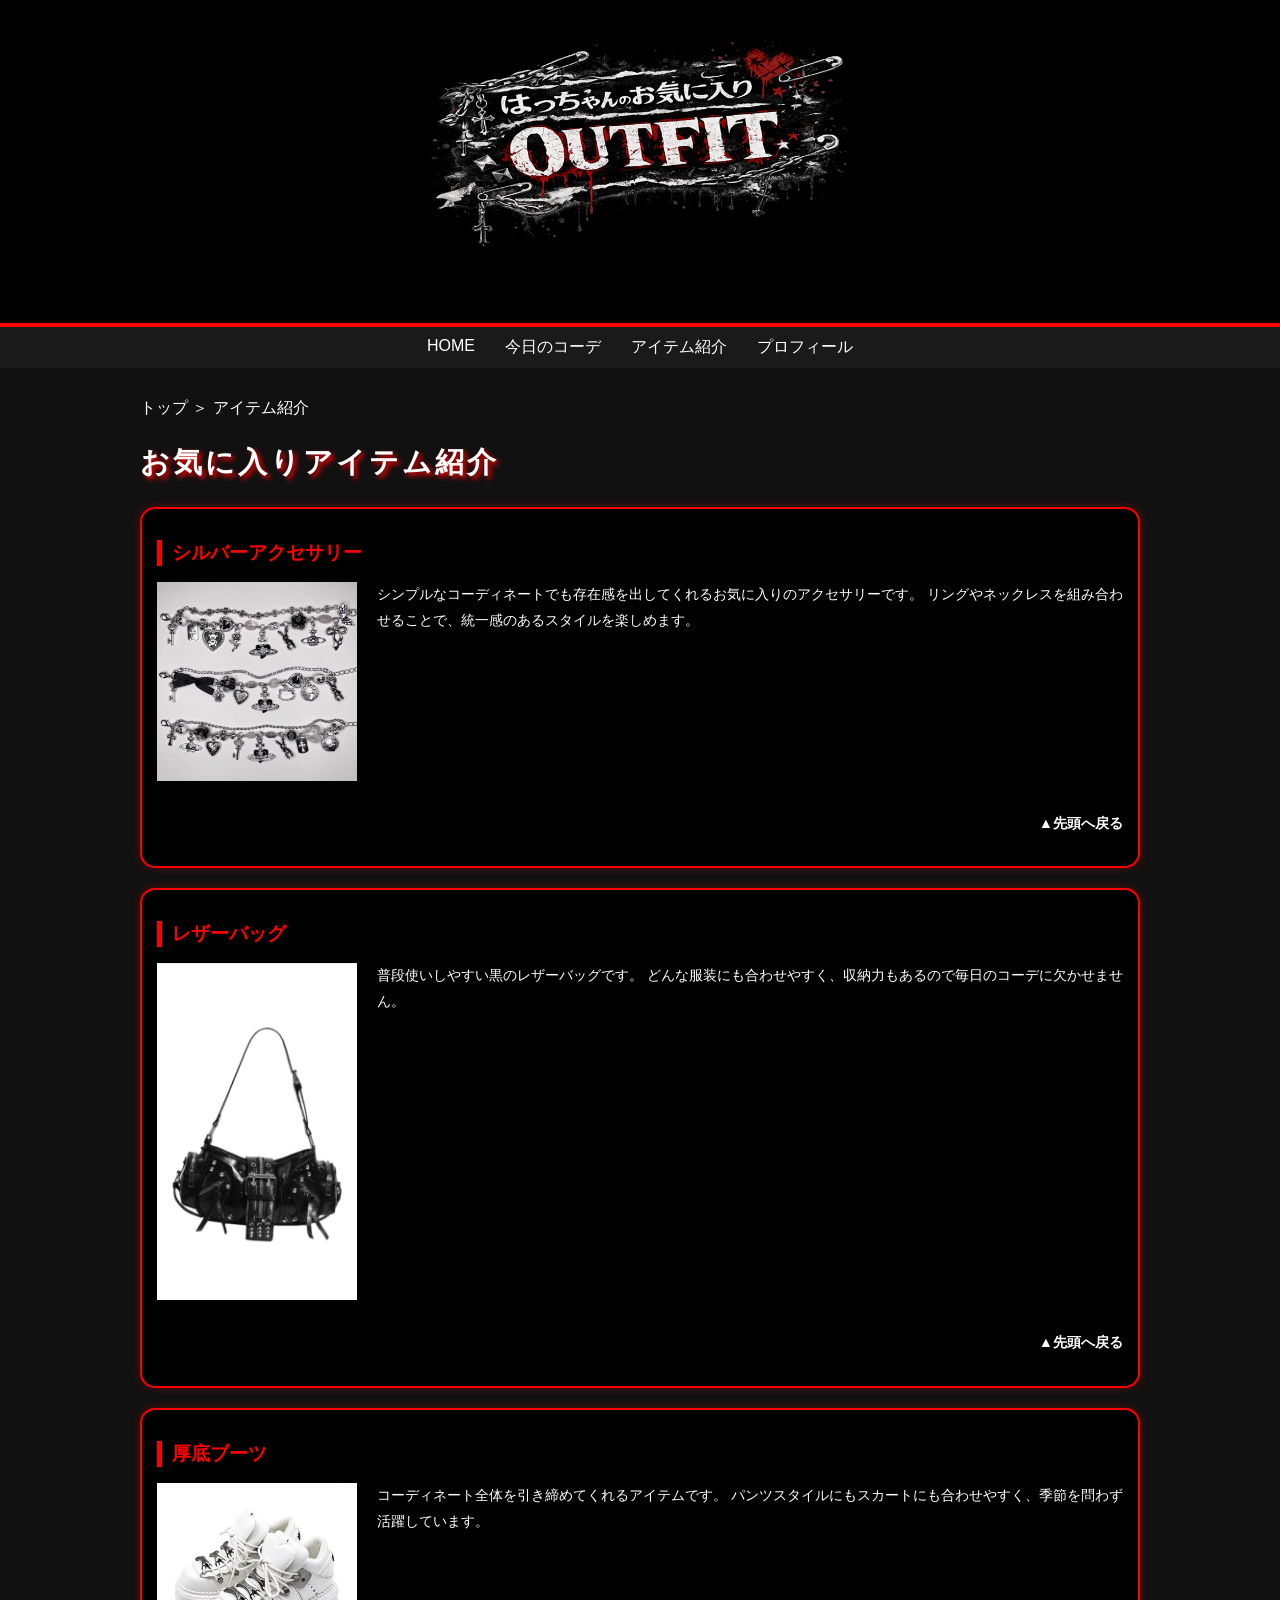
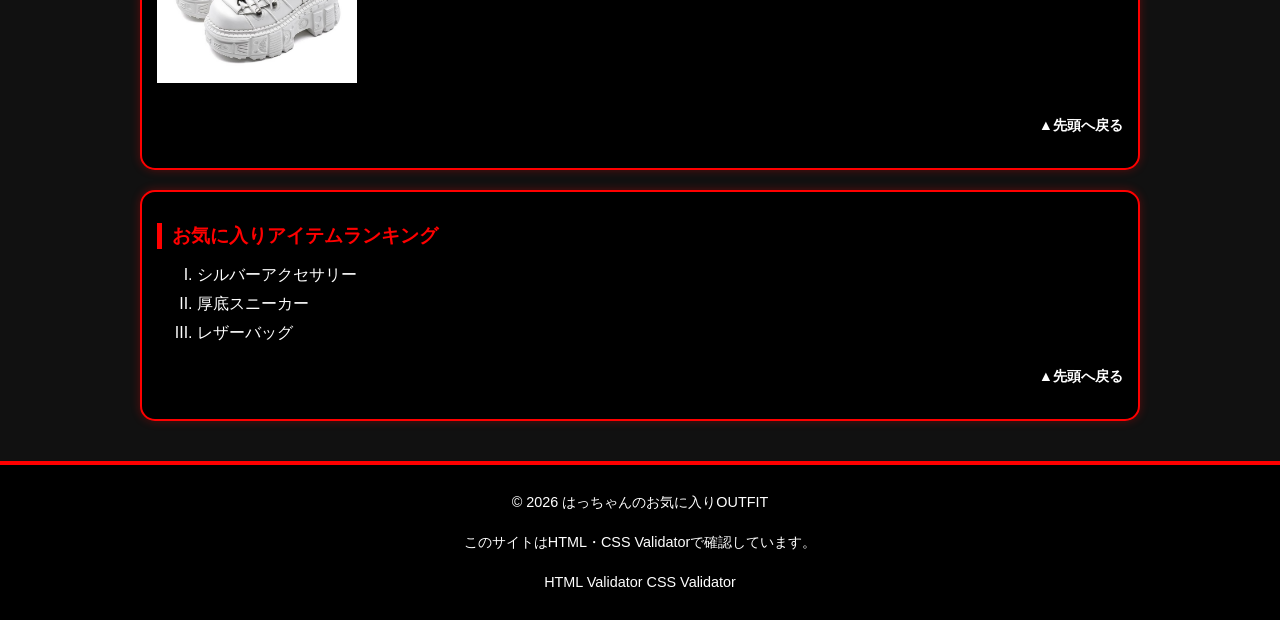
<file: contents2.html>
<!DOCTYPE html>
<html lang="ja">
<head>
<meta charset="UTF-8">
<title>アイテム紹介：はっちゃんのお気に入りOUTFIT</title>
<link rel="stylesheet" href="css/mystyle.css">
</head>

<body>

<header>
    <img src="image/header.png"
         alt="はっちゃんのお気に入りOUTFIT"
         class="logo"
         id="pagetop"
         width="950"
         height="500">
</header>

<nav>
    <ul>
        <li><a href="index.html">HOME</a></li>
        <li><a href="contents1.html">今日のコーデ</a></li>
        <li><a href="contents2.html">アイテム紹介</a></li>
        <li><a href="contents3.html">プロフィール</a></li>
    </ul>
</nav>

<article>

<ul class="breadcrumb">
    <li><a href="index.html">トップ</a></li>
    <li> ＞ </li>
    <li>アイテム紹介</li>
</ul>

<h1>お気に入りアイテム紹介</h1>

<section>
    <h2>シルバーアクセサリー</h2>

    <img src="image/accessory1.jpg" 
        alt="シルバーアクセサリー"  
        class="mainimage"
        width="700"
        height="700">

    <p>
    シンプルなコーディネートでも存在感を出してくれるお気に入りのアクセサリーです。
    リングやネックレスを組み合わせることで、統一感のあるスタイルを楽しめます。
    </p>

    <div class="clear"></div>

    <p class="toplink">
        <a href="#pagetop">▲先頭へ戻る</a>
    </p>
</section>

<section>
    <h2>レザーバッグ</h2>

    <img src="image/bag.jpg" 
        alt="レザーバッグ"
        class="mainimage"
        width="400"
        height="700">

    <p>
    普段使いしやすい黒のレザーバッグです。
    どんな服装にも合わせやすく、収納力もあるので毎日のコーデに欠かせません。
    </p>

    <div class="clear"></div>

    <p class="toplink">
        <a href="#pagetop">▲先頭へ戻る</a>
    </p>
</section>

<section>
    <h2>厚底ブーツ</h2>

    <img src="image/boots.jpg"
        alt="厚底スニーカー" 
        class="mainimage"
        width="700"
        height="700">

    <p>
    コーディネート全体を引き締めてくれるアイテムです。
    パンツスタイルにもスカートにも合わせやすく、季節を問わず活躍しています。
    </p>

    <div class="clear"></div>

    <p class="toplink">
        <a href="#pagetop">▲先頭へ戻る</a>
    </p>
</section>

<section>
    <h2>お気に入りアイテムランキング</h2>

    <ol>
        <li>シルバーアクセサリー</li>
        <li>厚底スニーカー</li>
        <li>レザーバッグ</li>
    </ol>

<p class="toplink">
    <a href="#pagetop">▲先頭へ戻る</a>
</p>
</section>

</article>

<footer>
    <p>&copy; 2026 はっちゃんのお気に入りOUTFIT</p>

    <p> このサイトはHTML・CSS Validatorで確認しています。 

    </p>

    <p> <a href="https://validator.w3.org/" target="_blank"> HTML Validator 

    </a>

    <a href="https://jigsaw.w3.org/css-validator/" target="_blank"> CSS Validator 

    </a> 
    </p> 
</footer>

</body>
</html>
</file>
<file: css/mystyle.css>
@charset "utf-8";

body{
    background-color:#111111;
    color:#ffffff;
    font-family:"Yu Gothic UI","Yu Gothic","Hiragino Sans",sans-serif;
    margin:0;
}

p{
    font-size:90%;
    line-height:1.8;
}

h1{
    font-size:180%;
    color:#ffffff;
    text-shadow:3px 3px 5px #ff0000;
    letter-spacing:3px;
}

h2{
    font-size:120%;
    color:#ff0000;
    border-left:5px solid #ff0000;
    padding-left:10px;
}

header{
    background-color:#000000;
    color:#ffffff;
    padding:20px;
    text-align:center;
    border-bottom:4px solid #ff0000;
}

img{
    display:block;
    margin:0 auto 20px;
    max-width:100%;
}

.logo{
    width:500px;
    height:auto;
}

.mainimage{
    float:left;
    width:200px;
    height:auto;
    margin:0 20px 10px 0;
}

.clear{
    clear:both;
}

.welcome{
    color:#ff0000;
    text-align:center;
}

.content{
    background-color:#1a1a1a;
    border:2px solid #ffffff;
    padding:15px;
    margin-bottom:20px;
    border-radius:15px;
}

section{
    background-color:#000000;
    border:2px solid #ff0000;
    padding:15px;
    margin-bottom:20px;
    box-shadow:0 0 10px rgba(255,0,0,0.3);
    border-radius:15px;
    clear:both;
}

section:hover{
    border-color:#ffffff;
}

article{
    width:90%;
    max-width:1000px;
    margin:auto;
    padding:20px;
}

nav{
    background-color:#1a1a1a;
    padding:10px;
}

nav ul{
    list-style:none;
    display:flex;
    justify-content:center;
    margin:0;
    padding:0;
}

nav li{
    margin:0 15px;
}

ul{
    list-style-image:url("../image/icon.png");
}

ol{
    list-style-type:upper-roman;
}

li{
    margin-bottom:8px;
}

.red{
    color:#ff0000;
    font-weight:bold;
}

.breadcrumb{
    list-style:none;
    padding:0;
    margin:10px 0 20px;
}

.breadcrumb li{
    display:inline;
}

a{
    text-decoration:none;
}

a:link{
    color:#ffffff;
}

a:visited{
    color:#cccccc;
}

a:hover{
    color:#ff0000;
    text-decoration:underline;
}

a:active{
    color:#ffff00;
}

.toplink{
    text-align:right;
    margin-top:20px;
}

.toplink a{
    font-weight:bold;
}

footer{
    background-color:#000000;
    color:#ffffff;
    text-align:center;
    padding:10px;
    border-top:4px solid #ff0000;
}

@media screen and (max-width:768px){

    nav ul{
        display:block;
        text-align:center;
    }

    .mainimage{
        float:none;
        width:100%;
        max-width:500px;
        margin:0 auto 20px;
    }

    .logo{
        width:100%;
        max-width:500px;
    }
}
</file>
